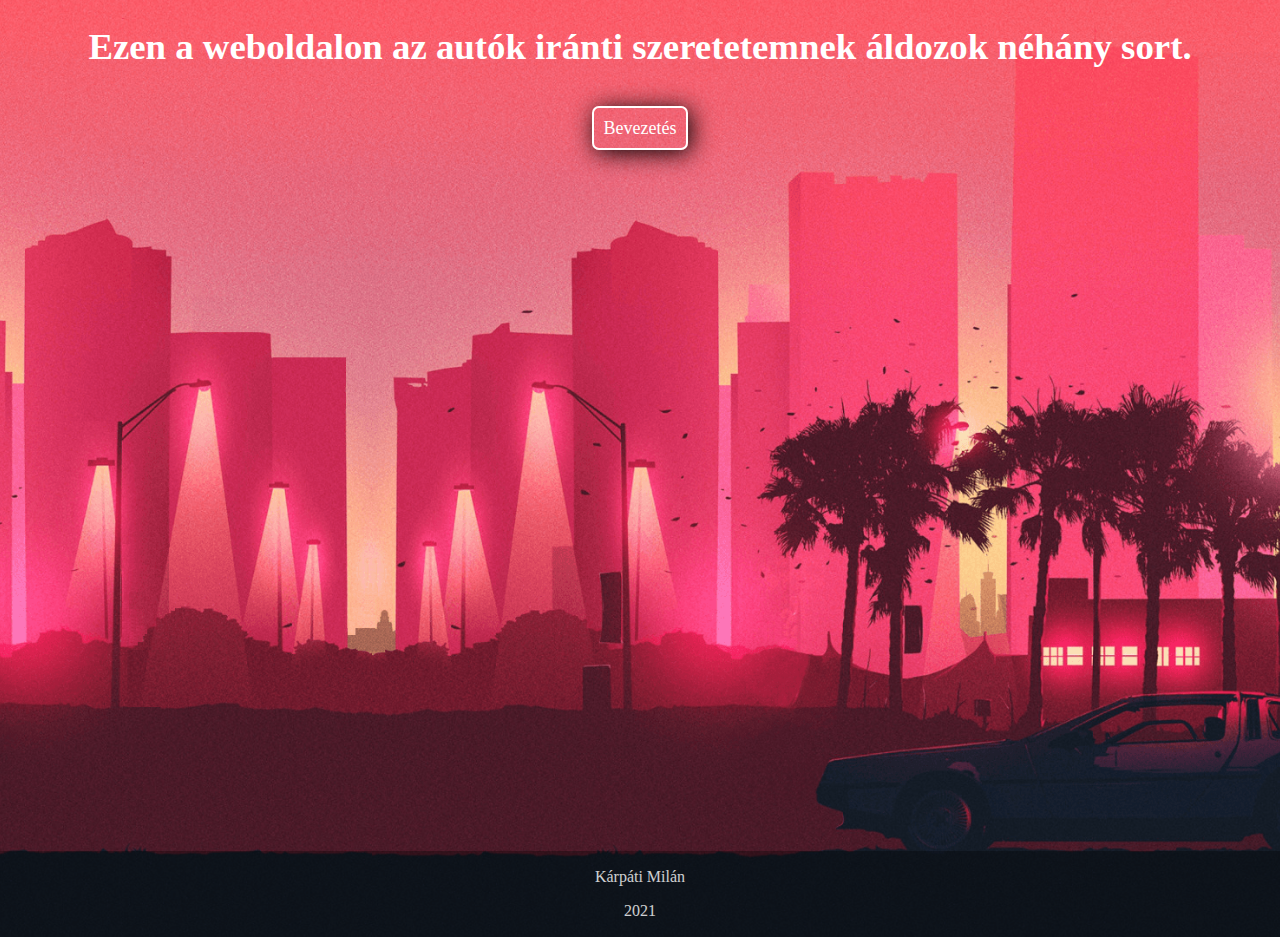
<file: index.html>
<!DOCTYPE html>
<html lang="hu">
<head>
    <meta charset="UTF-8">
    <meta http-equiv="X-UA-Compatible" content="IE=edge">
    <meta name="viewport" content="width=device-width, initial-scale=1.0">
    <link rel="stylesheet" href="./css/index.css">
    <title>Autók amiket kedvelek!</title>
</head>
<body>
    
    <div class="nav">
        <ul>
            <li>Bevezetés</li>
            <li>Japán autók</li>
            <li>Német autók</li>
        </ul>  
    </div>

    <div class="article">
        <h1>Ezen a weboldalon az autók iránti szeretetemnek áldozok néhány sort.</h1>
        <div class="bevezetes">
            <a href="./pages/bevezetes.html"><p>Bevezetés</p></a>
        </div>
        
    </div>
    
    <div class="footerdiv">
        <p>Kárpáti Milán</p>
        <p>2021</p>
    </div>
     
</body>
</html>
</file>
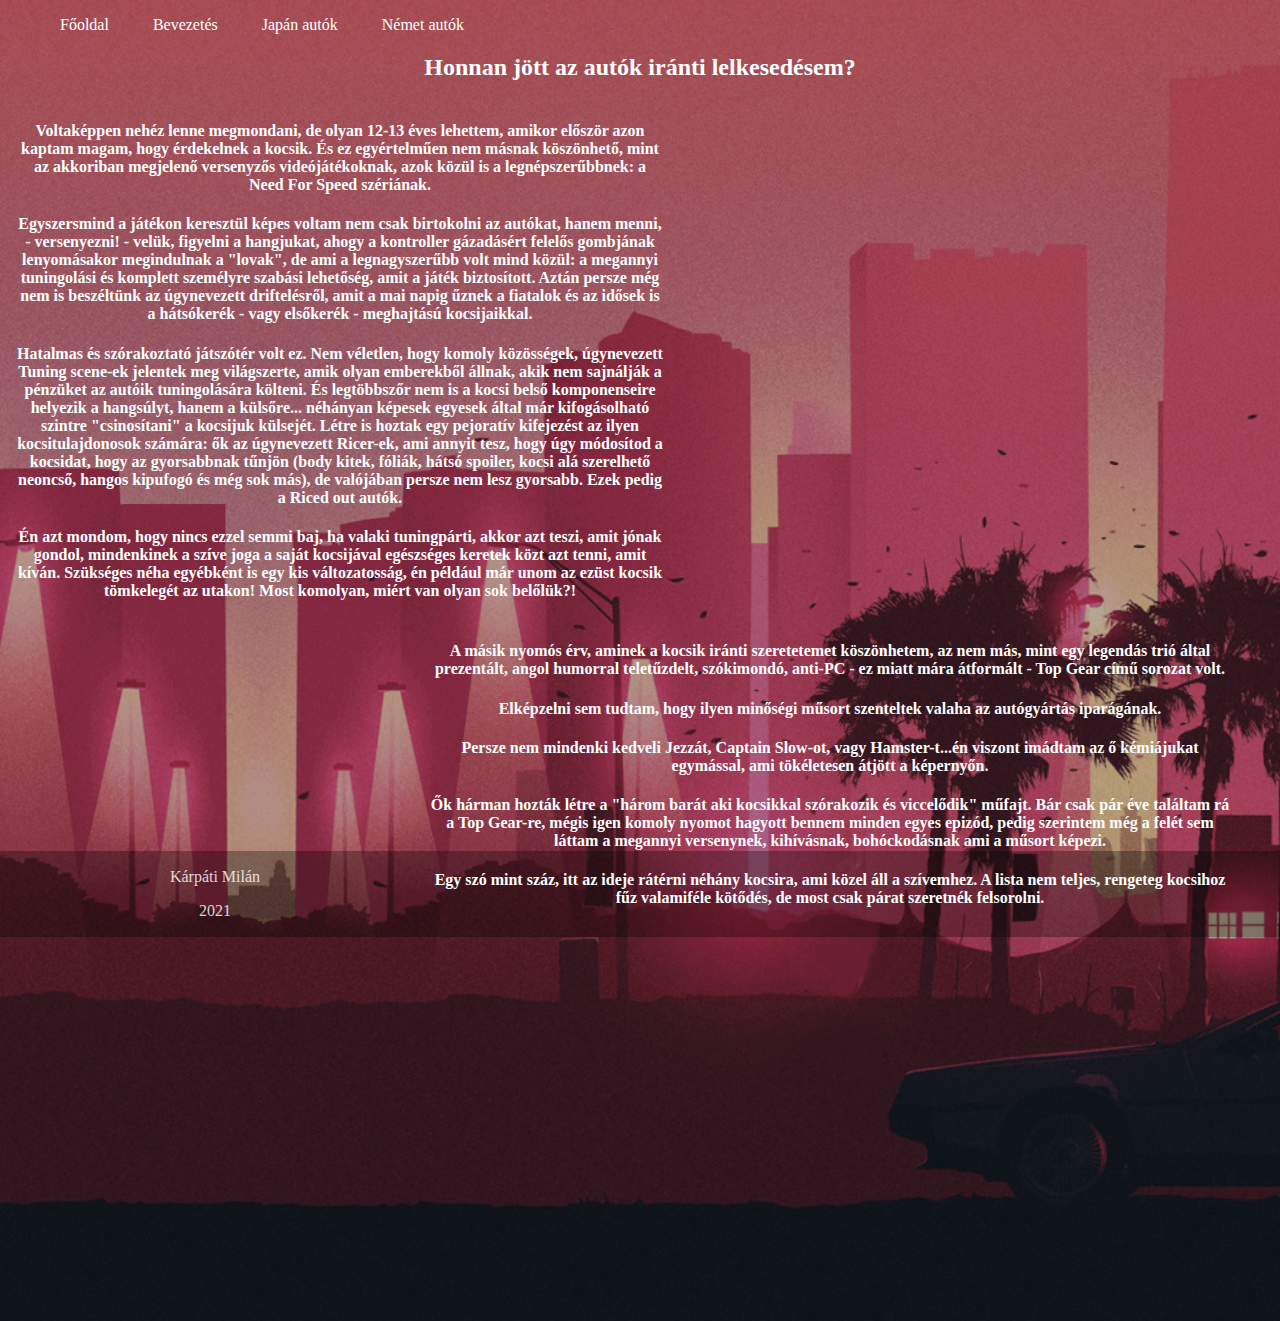
<file: pages/bevezetes.html>
<!DOCTYPE html>
<html lang="hu">
<head>
    <meta charset="UTF-8">
    <meta http-equiv="X-UA-Compatible" content="IE=edge">
    <meta name="viewport" content="width=device-width, initial-scale=1.0">
    <link rel="stylesheet" href="../css/bevezetes.css">
    <title>Bevezetés</title>
</head>
<body>
    
    <div class="nav">
        <ul>
            <a href="../index.html"><li>Főoldal</li></a>
            <a href="./bevezetes.html"><li>Bevezetés</li></a>
            <a href="./japan.html"><li>Japán autók</li></a>
            <a href="./nemet.html"><li>Német autók</li></a>
        </ul>  
    </div>
    <div class="article">
    
        <h2>Honnan jött az autók iránti lelkesedésem?</h2>
        
        <div class="NFS">
        <h4>Voltaképpen nehéz lenne megmondani, de olyan 12-13 éves lehettem, amikor először azon kaptam magam, hogy érdekelnek a kocsik. És ez egyértelműen nem másnak  köszönhető, mint az akkoriban megjelenő versenyzős videójátékoknak, azok közül is a legnépszerűbbnek: a Need For Speed szériának.</h4>
        <h4>Egyszersmind a játékon keresztül képes voltam nem csak birtokolni az autókat, hanem menni, - versenyezni! - velük, figyelni a hangjukat, ahogy a kontroller gázadásért felelős gombjának lenyomásakor megindulnak a "lovak", de ami a legnagyszerűbb volt mind közül: a megannyi tuningolási és komplett személyre szabási lehetőség, amit a játék biztosított. Aztán persze még nem is beszéltünk az úgynevezett driftelésről, amit a mai napig űznek a fiatalok és az idősek is a hátsókerék - vagy elsőkerék -  meghajtású kocsijaikkal.</h4>
        <h4>Hatalmas és szórakoztató játszótér volt ez. Nem véletlen, hogy komoly közösségek, úgynevezett Tuning scene-ek jelentek meg világszerte, amik olyan emberekből állnak, akik nem sajnálják a pénzüket az autóik tuningolására költeni. És legtöbbszőr nem is a kocsi belső komponenseire helyezik a hangsúlyt, hanem a külsőre... néhányan képesek egyesek által már kifogásolható szintre "csinosítani" a kocsijuk külsejét. Létre is hoztak egy pejoratív kifejezést az ilyen kocsitulajdonosok számára: ők az úgynevezett Ricer-ek, ami annyit tesz, hogy úgy módosítod a kocsidat, hogy az gyorsabbnak tűnjön (body kitek, fóliák, hátsó spoiler, kocsi alá szerelhető neoncső, hangos kipufogó és még sok más), de valójában persze nem lesz gyorsabb. Ezek pedig a Riced out autók.</h4>
        <h4>Én azt mondom, hogy nincs ezzel semmi baj, ha valaki tuningpárti, akkor azt teszi, amit jónak gondol, mindenkinek a szíve joga a saját kocsijával egészséges keretek közt azt tenni, amit kíván. Szükséges néha egyébként is egy kis változatosság, én például már unom az ezüst kocsik tömkelegét az utakon! Most komolyan, miért van olyan sok belőlük?!</h4>
        </div>

        <div class="topgear">
        <h4>A másik nyomós érv, aminek a kocsik iránti szeretetemet köszönhetem, az nem más, mint egy legendás trió által prezentált, angol humorral teletűzdelt, szókimondó, anti-PC - ez miatt mára átformált - Top Gear című sorozat volt.</h4>
        <h4>Elképzelni sem tudtam, hogy ilyen minőségi műsort szenteltek valaha az autógyártás iparágának.</h4>
        <h4>Persze nem mindenki kedveli Jezzát, Captain Slow-ot, vagy Hamster-t...én viszont imádtam az ő kémiájukat egymással, ami tökéletesen átjött a képernyőn.</h4>
        <h4>Ők hárman hozták létre a "három barát aki kocsikkal szórakozik és viccelődik" műfajt. Bár csak pár éve találtam rá a Top Gear-re, mégis igen komoly nyomot hagyott bennem minden egyes epizód, pedig szerintem még a felét sem láttam a megannyi versenynek, kihívásnak, bohóckodásnak ami a műsort képezi.</h4>

        <h4>Egy szó mint száz, itt az ideje rátérni néhány kocsira, ami közel áll a szívemhez. A lista nem teljes, rengeteg kocsihoz fűz valamiféle kötődés, de most csak párat szeretnék felsorolni.</h4>
        </div>
        
        <div class="navbar">
            <ul>
                <li>Lorem ipsum dolor sit amet...</li>
                <li>Lorem ipsum dolor sit amet...</li>
                <li>Lorem ipsum dolor sit amet...</li>
            </ul>
        </div>

    </div>
       
    <div class="footerdiv">    
        <p>Kárpáti Milán</p>
        <p>2021</p>   
    </div>
    
</body>
</html>
</file>
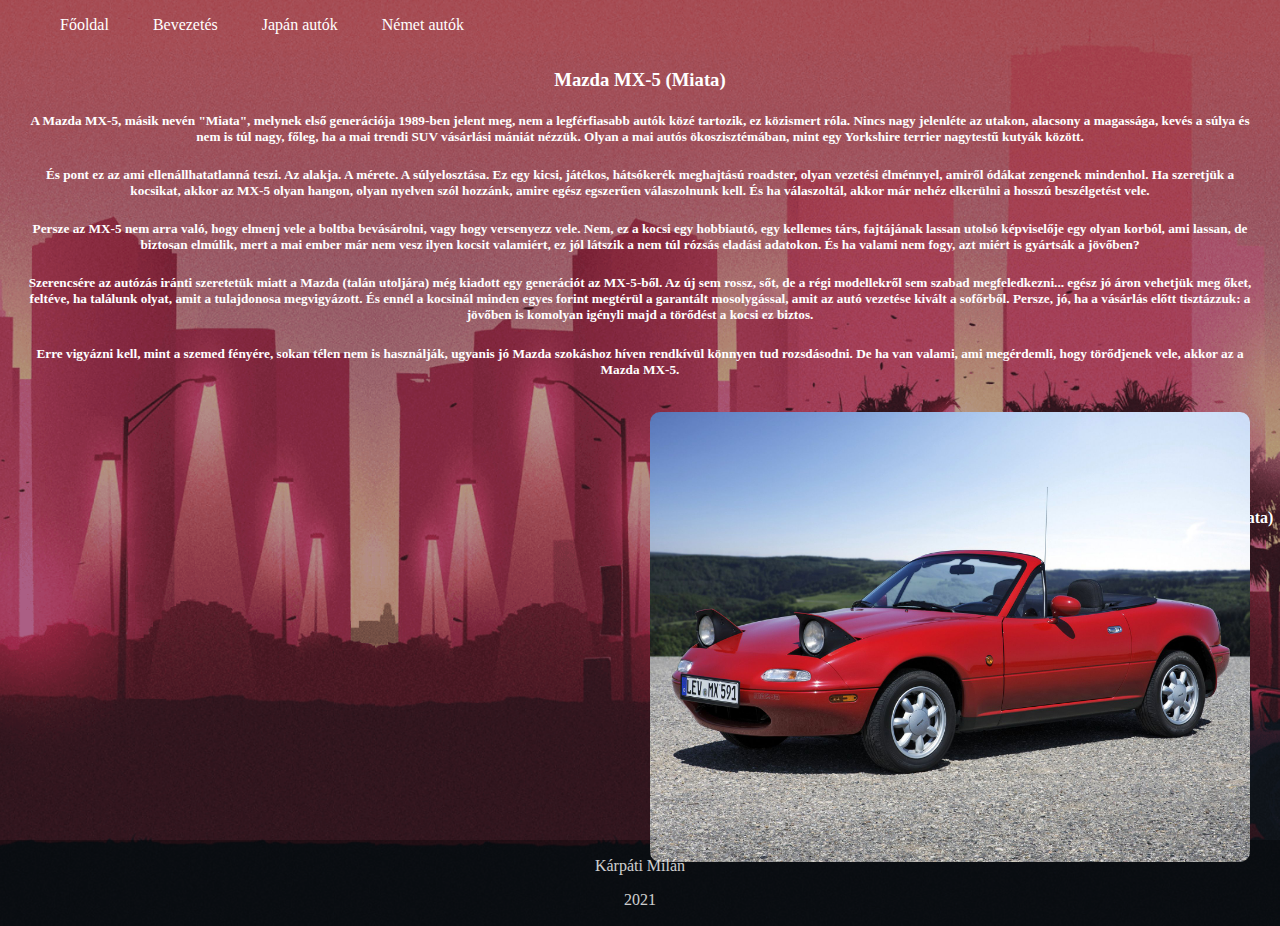
<file: pages/japan.html>
<!DOCTYPE html>
<html lang="hu">
<head>
    <meta charset="UTF-8">
    <meta http-equiv="X-UA-Compatible" content="IE=edge">
    <meta name="viewport" content="width=device-width, initial-scale=1.0">
    <link rel="stylesheet" href="../css/style.css">
    <title>Japán autók</title>
</head>
<body>
    
    <div class="nav">
        <ul>
            <a href="../index.html"><li>Főoldal</li></a>
            <a href="./bevezetes.html"><li>Bevezetés</li></a>
            <a href="./japan.html"><li>Japán autók</li></a>
            <a href="./nemet.html"><li>Német autók</li></a>
        </ul>  
    </div>

    <div class="article">
    
        <h3>Mazda MX-5 (Miata)</h3>
        <h5>A Mazda MX-5, másik nevén "Miata", melynek első generációja 1989-ben jelent meg, nem a legférfiasabb autók közé tartozik, ez közismert róla. Nincs nagy jelenléte az utakon, alacsony a magassága, kevés a súlya és nem is túl nagy, főleg, ha a mai trendi SUV vásárlási mániát nézzük. Olyan a mai autós ökoszisztémában, mint egy Yorkshire terrier nagytestű kutyák között.</h5>

        <h5>És pont ez az ami ellenállhatatlanná teszi. Az alakja. A mérete. A súlyelosztása. Ez egy kicsi, játékos, hátsókerék meghajtású roadster, olyan vezetési élménnyel, amiről ódákat zengenek mindenhol. Ha szeretjük a kocsikat, akkor az MX-5 olyan hangon, olyan nyelven szól hozzánk, amire egész egszerűen válaszolnunk kell. És ha válaszoltál, akkor már nehéz elkerülni a hosszú beszélgetést vele.</h5>

        <h5>Persze az MX-5 nem arra való, hogy elmenj vele a boltba bevásárolni, vagy hogy versenyezz vele. Nem, ez a kocsi egy hobbiautó, egy kellemes társ, fajtájának lassan utolsó képviselője egy olyan korból, ami lassan, de biztosan elmúlik, mert a mai ember már nem vesz ilyen kocsit valamiért, ez jól látszik a nem túl rózsás eladási adatokon. És ha valami nem fogy, azt miért is gyártsák a jövőben?</h5>

        <h5>Szerencsére az autózás iránti szeretetük miatt a Mazda (talán utoljára) még kiadott egy generációt az MX-5-ből. Az új sem rossz, sőt, de a régi modellekről sem szabad megfeledkezni... egész jó áron vehetjük meg őket, feltéve, ha találunk olyat, amit a tulajdonosa megvigyázott. És ennél a kocsinál minden egyes forint megtérül a garantált mosolygással, amit az autó vezetése kivált a sofőrből. Persze, jó, ha a vásárlás előtt tisztázzuk: a jövőben is komolyan igényli majd a törődést a kocsi ez biztos.</h5>
        <h5>Erre vigyázni kell, mint a szemed fényére, sokan télen nem is használják, ugyanis jó Mazda szokáshoz híven rendkívül könnyen tud rozsdásodni. De ha van valami, ami megérdemli, hogy törődjenek vele, akkor az a Mazda MX-5.</h5>
                
    </div>

    <div class="miatapic">
        <img src="../resources/img/miata/miataolder.jpg" alt="Mazda Miata">
    </div>

    <div class="navbar">
        <ul>
            <a href="./japan.html"><li>Mazda MX-5 (Miata)</li></a>
            <a href="./rx7.html"><li>Mazda RX-7</li></a>
            <a href="./nsx.html"><li>Honda NSX</li></a>
        </ul>
    </div>
    
    <div class="footerdiv">    
        <p>Kárpáti Milán</p>
        <p>2021</p>   
    </div>

</body>
</html>
</file>
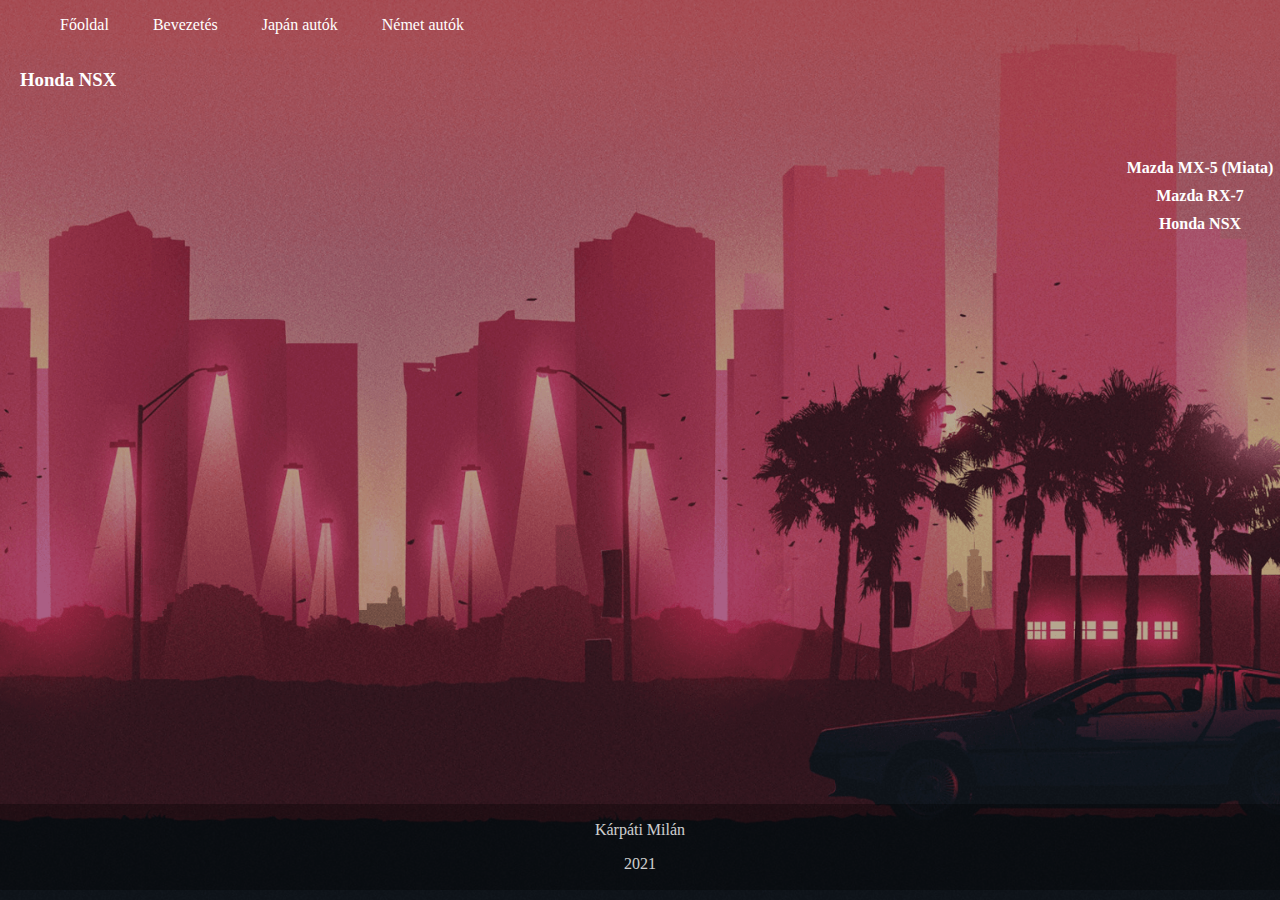
<file: pages/nsx.html>
<!DOCTYPE html>
<html lang="hu">
<head>
    <meta charset="UTF-8">
    <meta http-equiv="X-UA-Compatible" content="IE=edge">
    <meta name="viewport" content="width=device-width, initial-scale=1.0">
    <link rel="stylesheet" href="../css/style.css">
    <title>Honda NSX</title>
</head>
<body>
    <div class="nav">
        <ul>
            <a href="../index.html"><li>Főoldal</li></a>
            <a href="./bevezetes.html"><li>Bevezetés</li></a>
            <a href="./japan.html"><li>Japán autók</li></a>
            <a href="./nemet.html"><li>Német autók</li></a>
        </ul>  
    </div>

    <div class="article">
    
        <h3>Honda NSX</h3>
                
    </div>


    <div class="navbar">
        <ul>
            <a href="./japan.html"><li>Mazda MX-5 (Miata)</li></a>
            <a href="./rx7.html"><li>Mazda RX-7</li></a>
            <a href="./nsx.html"><li>Honda NSX</li></a>
        </ul>
    </div>
    
    <div class="footerdiv">    
        <p>Kárpáti Milán</p>
        <p>2021</p>   
    </div>
</body>
</html>
</file>
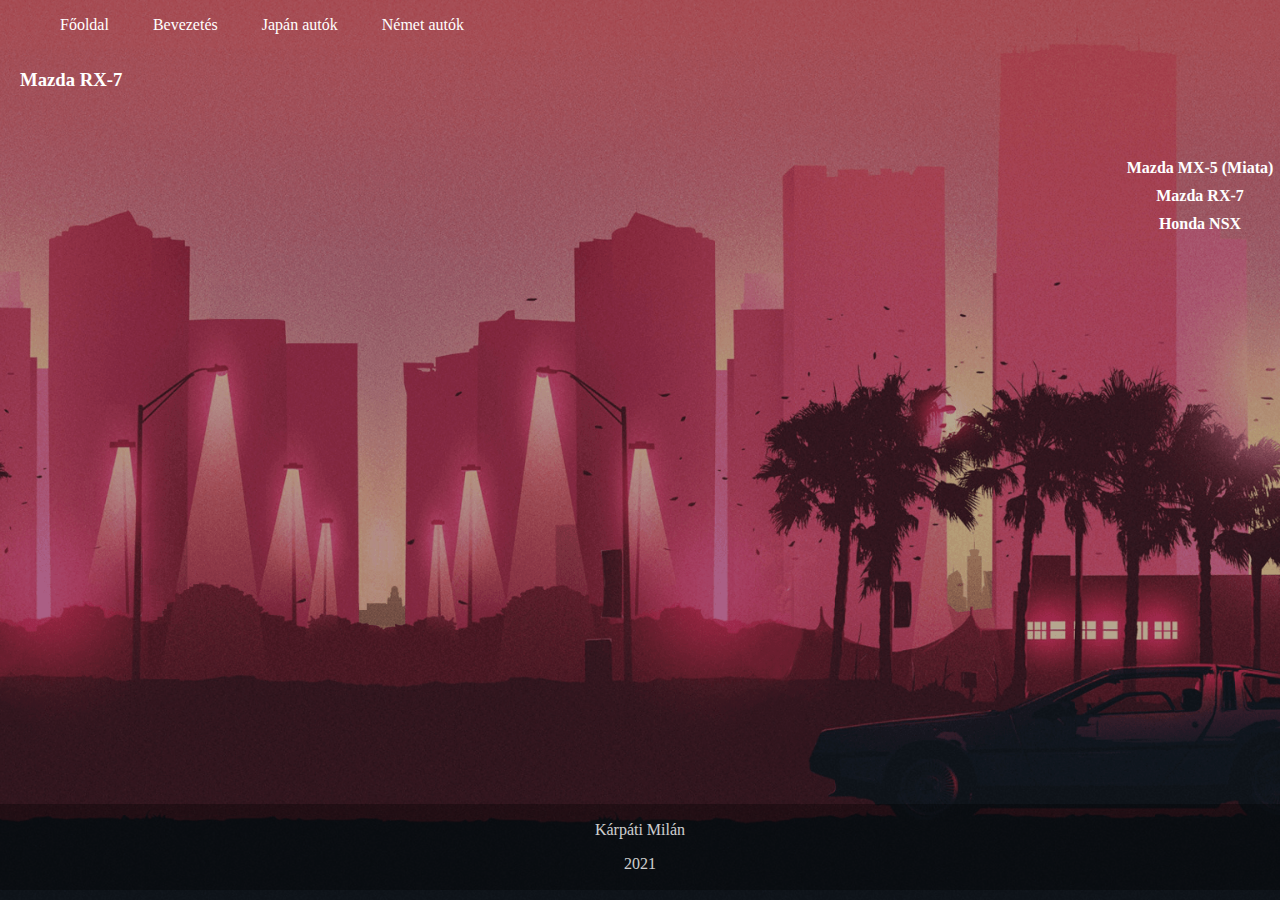
<file: pages/rx7.html>
<!DOCTYPE html>
<html lang="hu">
<head>
    <meta charset="UTF-8">
    <meta http-equiv="X-UA-Compatible" content="IE=edge">
    <meta name="viewport" content="width=device-width, initial-scale=1.0">
    <link rel="stylesheet" href="../css/style.css">
    <title>Mazda RX-7</title>
</head>
<body>
    <div class="nav">
        <ul>
            <a href="../index.html"><li>Főoldal</li></a>
            <a href="./bevezetes.html"><li>Bevezetés</li></a>
            <a href="./japan.html"><li>Japán autók</li></a>
            <a href="./nemet.html"><li>Német autók</li></a>
        </ul>  
    </div>

    <div class="article">
    
        <h3>Mazda RX-7</h3>
                
    </div>
    
    <div class="navbar">
        <ul>
            <a href="./japan.html"><li>Mazda MX-5 (Miata)</li></a>
            <a href="./rx7.html"><li>Mazda RX-7</li></a>
            <a href="./nsx.html"><li>Honda NSX</li></a>
        </ul>
    </div>
    
    <div class="footerdiv">    
        <p>Kárpáti Milán</p>
        <p>2021</p>   
    </div>
</body>
</html>
</file>
<file: css/index.css>
html
{
    min-height: 100%;
    background-image: url(../resources/img/header-bg/wp1895679-vaporwave-wallpapers.png);
    background-size: cover;
    background-repeat: no-repeat;
    background-position: center center;
}

body
{
    font-family: Georgia, 'Times New Roman', Times, serif;
    margin: auto;
}

.nav li
{
    display: none;
    color: white;
    padding: 30px;
}

.article a
{
    text-decoration: none;
    font-size: large;  
}

.article
{
    color: white;
    text-align: center;
}

.article h1
{
    font-size: 2.3rem;
}

.bevezetes
{
    margin-top: 50px;
}


.bevezetes p
{
    border: 2px solid white;
    border-radius: 7px;
    display: inline;
    padding: 10px;
    color: white;
    box-shadow: 3px 3px 25px black;
}

.bevezetes p:hover
{
    background-color: rgba(0, 0, 0, 0.5);
}

.footerdiv
{
    background-color: rgba(0, 0, 0, 0.300);
    padding-top: 1px;
    padding-bottom: 1px;
    margin-top: 712px;
}

.footerdiv p
{
    color: rgb(255, 255, 255);
    text-align: center;
    opacity: 0.8;
}
</file>
<file: css/bevezetes.css>
html
{
    min-height: 100%;
    background-image: url(../resources/img/header-bg/wp1895679-vaporwave-wallpapers_edited.png);
    background-size: cover;
    background-repeat: no-repeat;
    background-position: center center;
}

body
{
    margin: auto;
}

.nav li
{
    display: inline;
    color: white;
    padding: 20px;
}

.nav a
{
    text-decoration: none;
}

.nav a:hover
{
    border-bottom: 2px solid white;
    border-radius: 2px;
    border-width: thin;
}

.article
{
    color: white;
    font-family: Georgia, 'Times New Roman', Times, serif;
    text-align: center;
    
}

.navbar
{
    display: none;
}

.NFS
{
    float: left;
    width: 650px;
    padding-left: 15px;
    padding-right: 15px;
}


.topgear
{
    float: right;
    width: 800px;
    height: 700px;
    padding-right: 50px;
    
}


.footerdiv
{
    background-color: rgba(0, 0, 0, 0.300);
    padding-top: 1px;
    padding-bottom: 1px;
    margin-top: 770px;
}

.footerdiv p
{
    color: rgb(255, 255, 255);
    text-align: center;
    opacity: 0.8;
}
</file>
<file: css/style.css>
html
{
    min-height: 100%;
    background-image: url(../resources/img/header-bg/wp1895679-vaporwave-wallpapers_edited.png);
    background-size: cover;
    background-repeat: no-repeat;
    background-position: center center;
    
}

body
{
    margin: auto;
    max-height: 100%;
    max-width: 100%;
}

.nav a
{
    text-decoration: none;
}

.nav a:hover
{
    border-bottom: 2px solid white;
    border-radius: 2px;
    border-width: thin;
}

.nav li
{
    display: inline;
    color: white;
    padding: 20px;
}

.article
{
    color: white;
    font-family: Georgia, 'Times New Roman', Times, serif;
    text-align: center;
    float: left;
    margin-left: 20px;
    margin-right: 20px;
}


.miatapic
{
    margin-left: 650px;
    height: 20px;
}

.miatapic img
{
    
    margin-top: 12px;
    width: 600px;
    border-radius: 10px;
}

.navbar
{
    
    float: right;
    margin-top: 90px;
    text-align: center;
    width: 200px;
   
}

.navbar a
{
    text-decoration: none;
    color: white;
}



.navbar li
{
    list-style: none;
    padding-top: 3px;
    padding-bottom: 7px;
    font-weight: bolder;
    
}

.navbar a:hover
{
    color: rgb(233, 231, 122);
}

.footerdiv
{
    background-color: rgba(0, 0, 0, 0.300);
    padding-top: 1px;
    padding-bottom: 1px;
    margin-top: 770px;
}

.footerdiv p
{
    color: rgb(255, 255, 255);
    text-align: center;
    opacity: 0.8;
}
</file>
